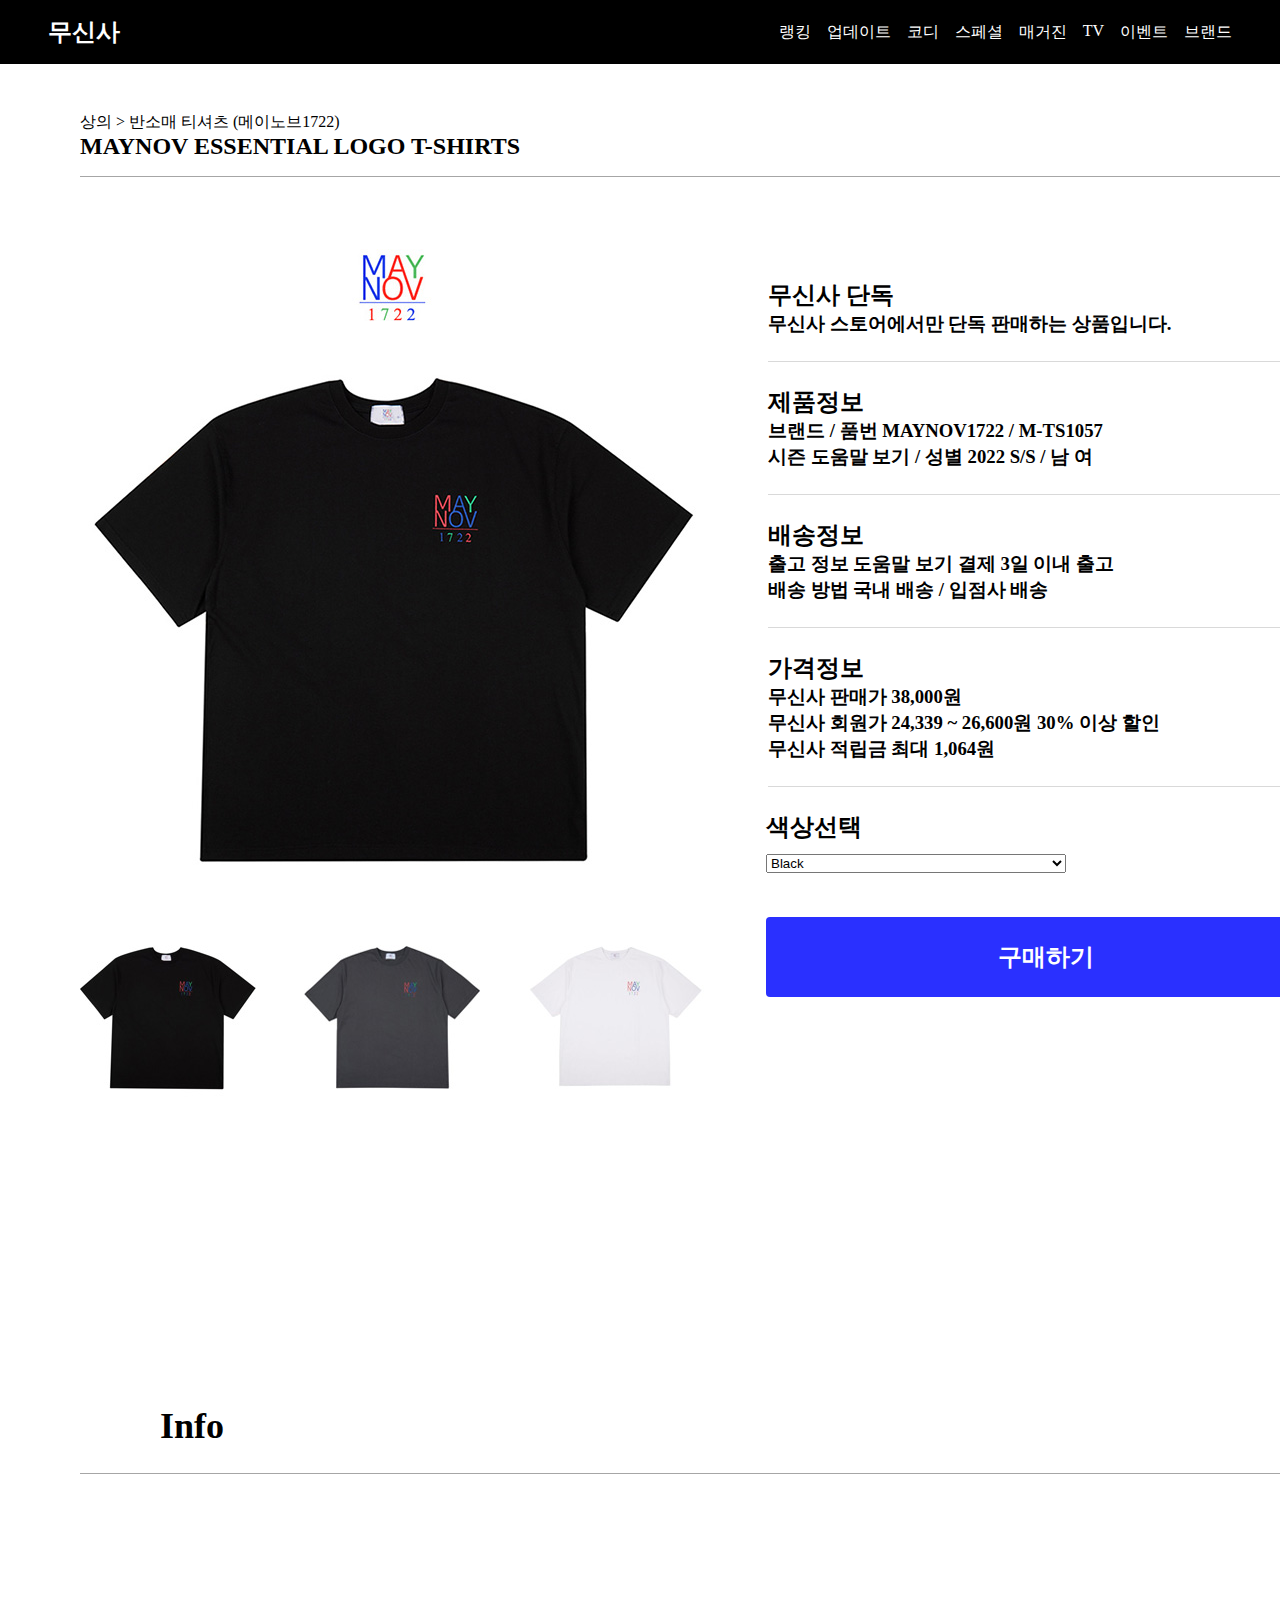
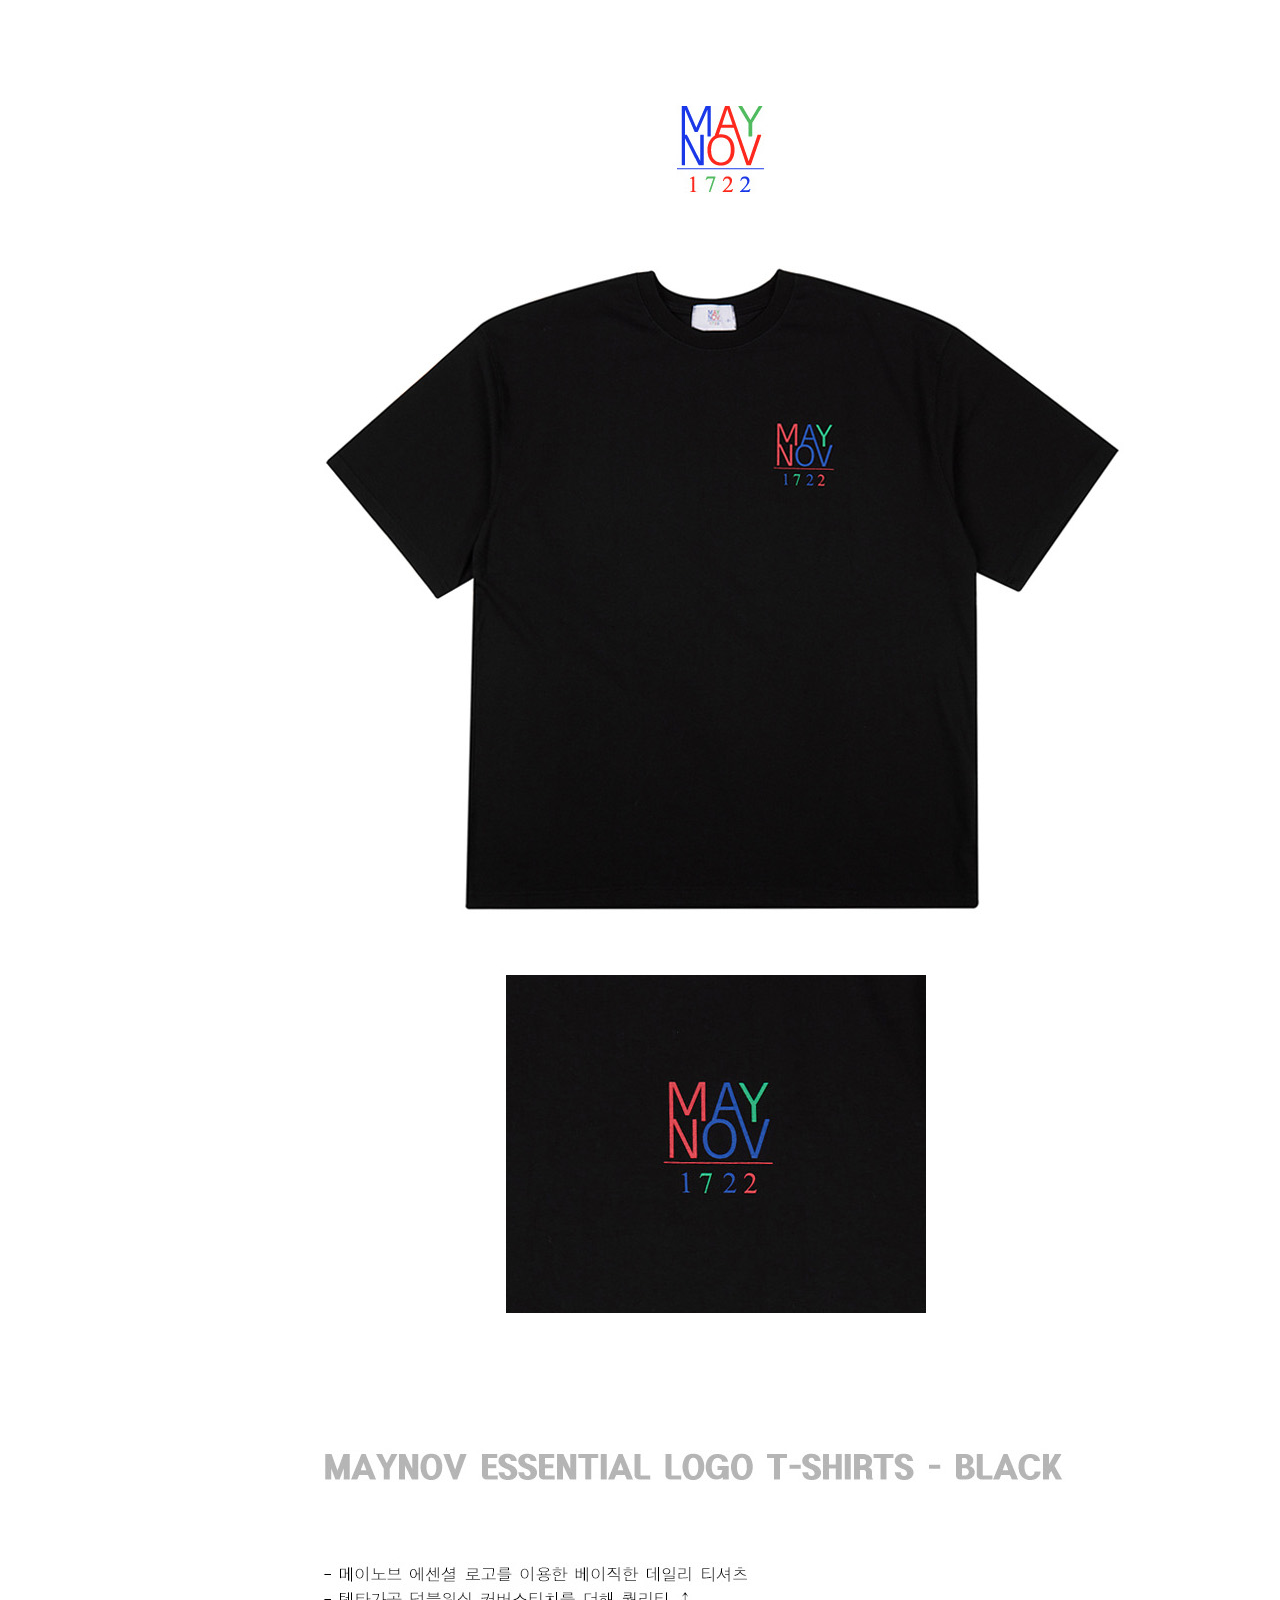
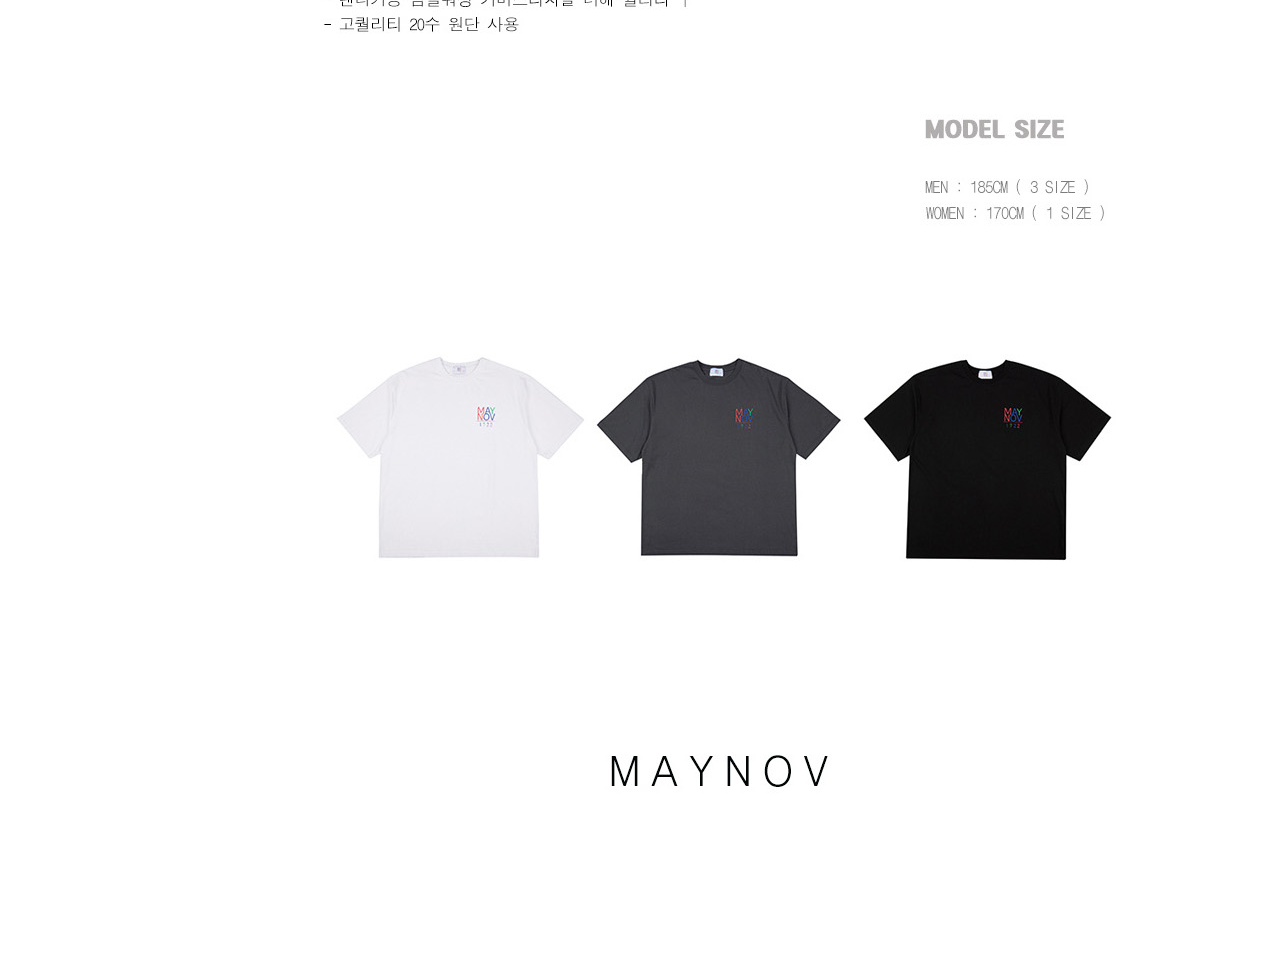
<file: product.html>
<!DOCTYPE html>
<html lang="ko-KR">
<head>
	<meta charset="UTF-8">
	<title>상품 상세페이지</title>
	<link href="style3.css" rel="stylesheet">
</head>
<body>

	<header>
		<h1>무신사</h1>
		<nav>
			<a href="#">랭킹</a>
			<a href="#">업데이트</a>
			<a href="#">코디</a>
			<a href="#">스페셜</a>
			<a href="#">매거진</a>
			<a href="#">TV</a>
			<a href="#">이벤트</a>
			<a href="#">브랜드</a>
		</nav>	
	</header>
	

		<div class="content">
			<div class="main-content">
				<div class="range"> <p>상의 > 반소매 티셔츠 (메이노브1722)</p>
					<h2> MAYNOV ESSENTIAL LOGO T-SHIRTS</h2>
				</div>	

				<div class="product">
					<img src="IMG/product-main.jpg" class="main-img">

					<div class="info">
						<div class="info-detail">
							<h2>무신사 단독</h2>
							<h3>무신사 스토어에서만 단독 판매하는 상품입니다.</h3>
						</div>
						<div class="info-detail">
							<h2>제품정보</h2>
							<h3>브랜드 / 품번 MAYNOV1722 / M-TS1057 <br>
							시즌 도움말 보기 / 성별 2022 S/S / 남 여</h3>
						</div>
						<div class="info-detail">
							<h2>배송정보</h2>
							<h3>출고 정보 도움말 보기 결제 3일 이내 출고<br> 배송 방법 국내 배송 / 입점사 배송</h3>
						</div>
						<div class="info-detail">
							<h2>가격정보</h2>
							<h3>무신사 판매가 38,000원<br>무신사 회원가 24,339 ~ 26,600원  30% 이상 할인<br>무신사 적립금 최대 1,064원</h3>
						</div>


						<div class="option">
					<label for="typefaces">색상선택</label>
					<select name="typefaces" id="typefaces">
						<option value="Noto Sans Korean">Black</option>
						<option value="Nanum Gothic">Gray</option>
						<option value="Nanum Myeongjo">White</option>
					</select>

					<button>구매하기</button>
			</div>


					</div>
					<div class="preview">
						<img src="IMG/product-sub2.jpg" class="preview-img"><img src="IMG/product-sub3.jpg" class="preview-img"><img src="IMG/product-sub.jpg" class="preview-img">
						
					</div>

				</div>

				<div class="tab"><h2>Info<h2></div>
				<div class="info-page">
				<img src="IMG/product-detail.jpg"> </div>
				
			</div>
		</div>
</body>
</html>
</file>
<file: style3.css>
*{
	margin: 0;
	padding: 0;
}

header{
	background-color: black;
	height: 64px;
	display: flex;	
	align-items: center;
	position: fixed;
	top: 0;
	left: 0;
	right: 0;
	padding: 0 48px;
}

header h1{
	font-size: 24px;
	font-weight: 900;
	color: white;
	flex: 1 0 0;

line-height: 65px;
}

header nav{
	flex: 1 0 0;

	display: flex;
	justify-content: flex-end;
}

header nav a {
	margin: 0 0 0 16px;
	text-decoration: none;
	color: white;
}


.content{
	width: 1440px;
	margin-left: auto;
	margin-right: auto;
}

.main-content{
	width: 1280px;
	margin-right: auto;
	margin-left: auto;

}

.range{
	margin-top: 112px;
	height: 64px;
	margin-bottom: 56px;

	border-bottom : 1px solid  rgba(0, 0, 0, 0.35);
}


.product{
	height: 1024px;
	margin-bottom: 128px;
}

.main-img{
	width: 624px;
	height: 640px;
	float: left;
}

.info{
	width: 624px;
	height: 1024px;
	
 	  float: right;
 	  padding-top: 22px;
 	  
}
.preview{
	float: left;
	width: 624px;
	height: 176px;
	margin-top: 56px;

}
.preview-img{
	width: 176px;
	height: 176px;
	margin: 0;
	padding: 0;
}

.preview-img:nth-child(2){
	margin-left: 48px;
	margin-right: 48px;
}

.tab{
	height: 88px;
	
	border-bottom: 1px solid  rgba(0, 0, 0, 0.35);

}

.tab h2{
font-style: normal;
font-weight: 700;
font-size: 36px;
color: black;
padding-top: 20px;
margin-left: 80px;

}
div .option{
font-family: 'Noto Sans';
font-style: normal;
font-weight: 700;
font-size: 24px;
line-height: 33px;
color: black;
	margin-left: 30px;
	width: 300px;
	margin-top: 24px;
}
label{
	width: 100%;
}
select{
	width: 100%;
}
.info-detail{
	margin-left: 32px;
		margin-right: 32px;
	padding-bottom: 24px;
	padding-top: 24px;
		border-bottom: 1px solid  rgba(0, 0, 0, 0.15);
}
button{
margin-top: 40px;
width: 560px;
height: 80px;
background:  #2A30FF;
color: white;
outline: 0;
border: 0;
font-weight: bold;
  text-align: center;
  border-radius: 4px;
 font-size: 24px;
}

button:hover{
 background: #0078FF;
}
</file>
